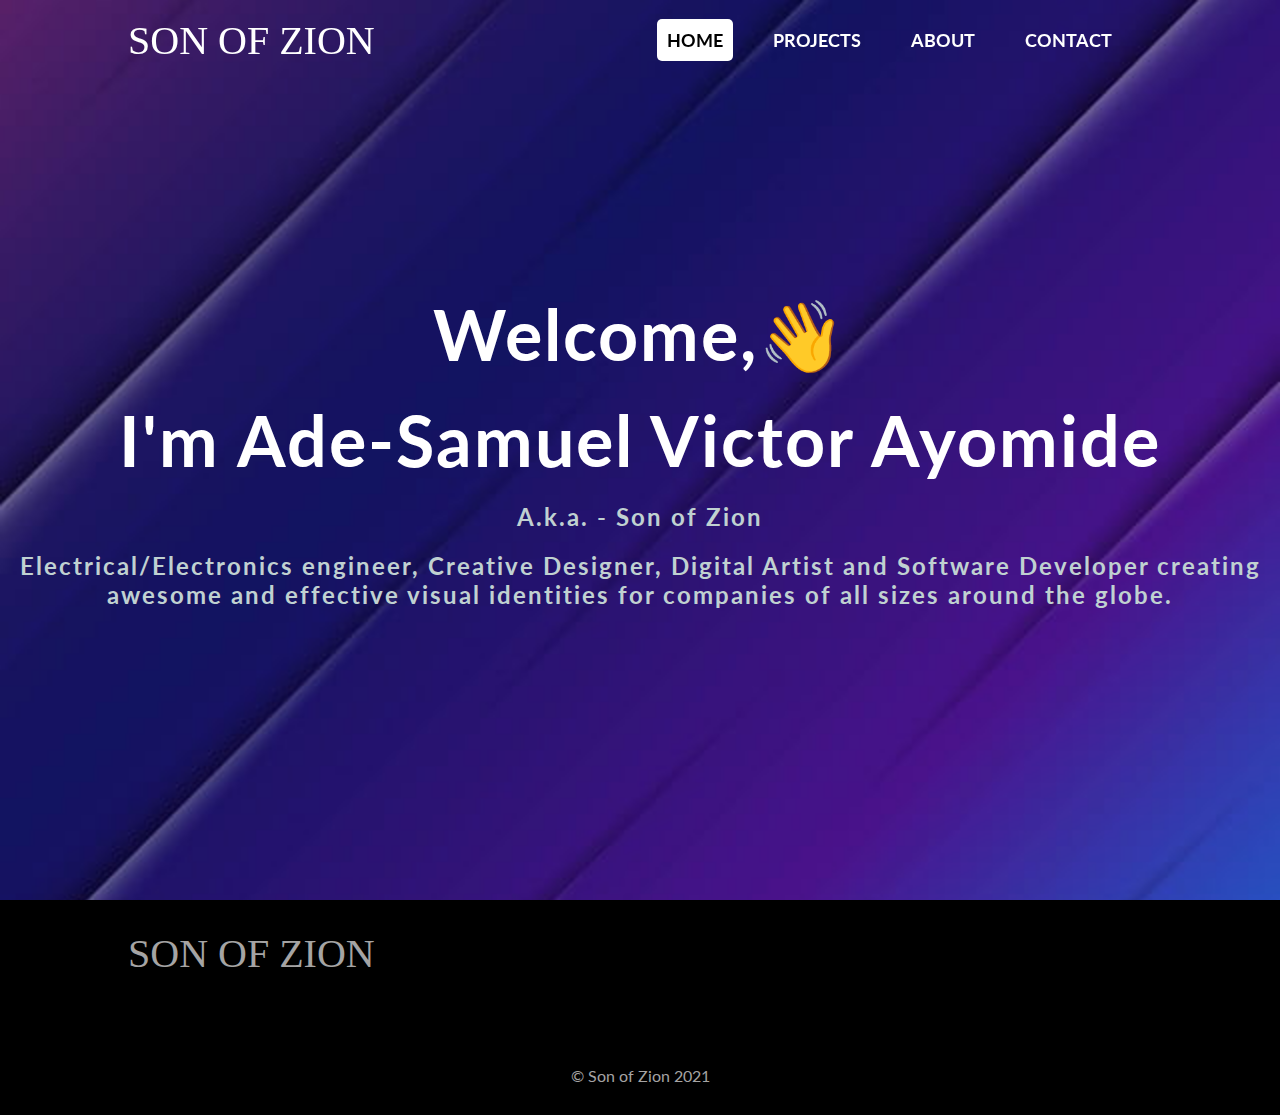
<file: index.html>
<!DOCTYPE html>
<html lang="en">
  <head>
    <meta charset="UTF-8" />
    <meta http-equiv="X-UA-Compatible" content="IE=edge" />
    <meta name="viewport" content="width=device-width, initial-scale=1.0" />
    <link
      rel="stylesheet"
      href="https://pro.fontawesome.com/releases/v5.10.0/css/all.css"
      integrity="sha384-AYmEC3Yw5cVb3ZcuHtOA93w35dYTsvhLPVnYs9eStHfGJvOvKxVfELGroGkvsg+p"
      crossorigin="anonymous"
    />
    <link rel="stylesheet" href="css/styles.css" />
    <title>Welcome || Victor Ade-Samuel</title>
  </head>
  <ul class="" id="mobile-nav">
    <li><a href="index.html">Home</a></li>
    <li><a href="projects.html">Projects</a></li>
    <li><a href="about.html">About</a></li>
    <li><a href="contact.html">Contact</a></li>
  </ul>
  <body class="home">
    <div class="container">
      <header>
        <p class="logo-name">SON OF ZION</p>
        <ul class="nav">
          <li class="active"><a href="#">Home</a></li>
          <li><a href="projects.html">Projects</a></li>
          <li><a href="about.html">About</a></li>
          <li><a href="contact.html">Contact</a></li>
        </ul>
        <div id="nav-btn"><i class="fas fa-bars"></i></div>
      </header>
      <ul class="" id="mobile-nav">
        <li>Home</li>
        <li>About</li>
        <li>Projects</li>
        <li>Contact</li>
      </ul>
      <main class="home-wrap">
        <div class="home-text">
          <p class="name-block">Welcome,👋</p>
          <p class="name-block">I'm Ade-Samuel Victor Ayomide</p>
          <p class="work work-one">A.k.a. - Son of Zion</p>
          <p class="work work-two">Electrical/Electronics engineer, Creative Designer, Digital Artist and Software Developer creating awesome and
            effective visual identities for companies of all sizes around the globe.</p>
        </div>
      </main>
     
      <footer>
        <div class="footer-wrap">
          <p class="logo-name">SON OF ZION</p>
          <div class="socials">
            <a href="https://github.com/victoradesamuel"><i class="fab fa-github"></i></a>
          <a href="https://facebook.com/princevictor.adesamuel"><i class="fab fa-facebook"></i></a>
          <a href="https://www.twitter.com/son_ofzion"><i class="fab fa-twitter"></i></a>
          <a href="https://www.instagram.com/victor_adesamuel"><i class="fab fa-instagram"></i></a>
          <a href="https://www.linkedin.com/in/sonofion"><i class="fab fa-linkedin"></i></a>
          </div>
        </div>

        <p class="copy">&copy; Son of Zion 2021</p>
      </footer>
    </div>
    

    <script src="js/index.js"></script>
  </body>
</html>
</file>
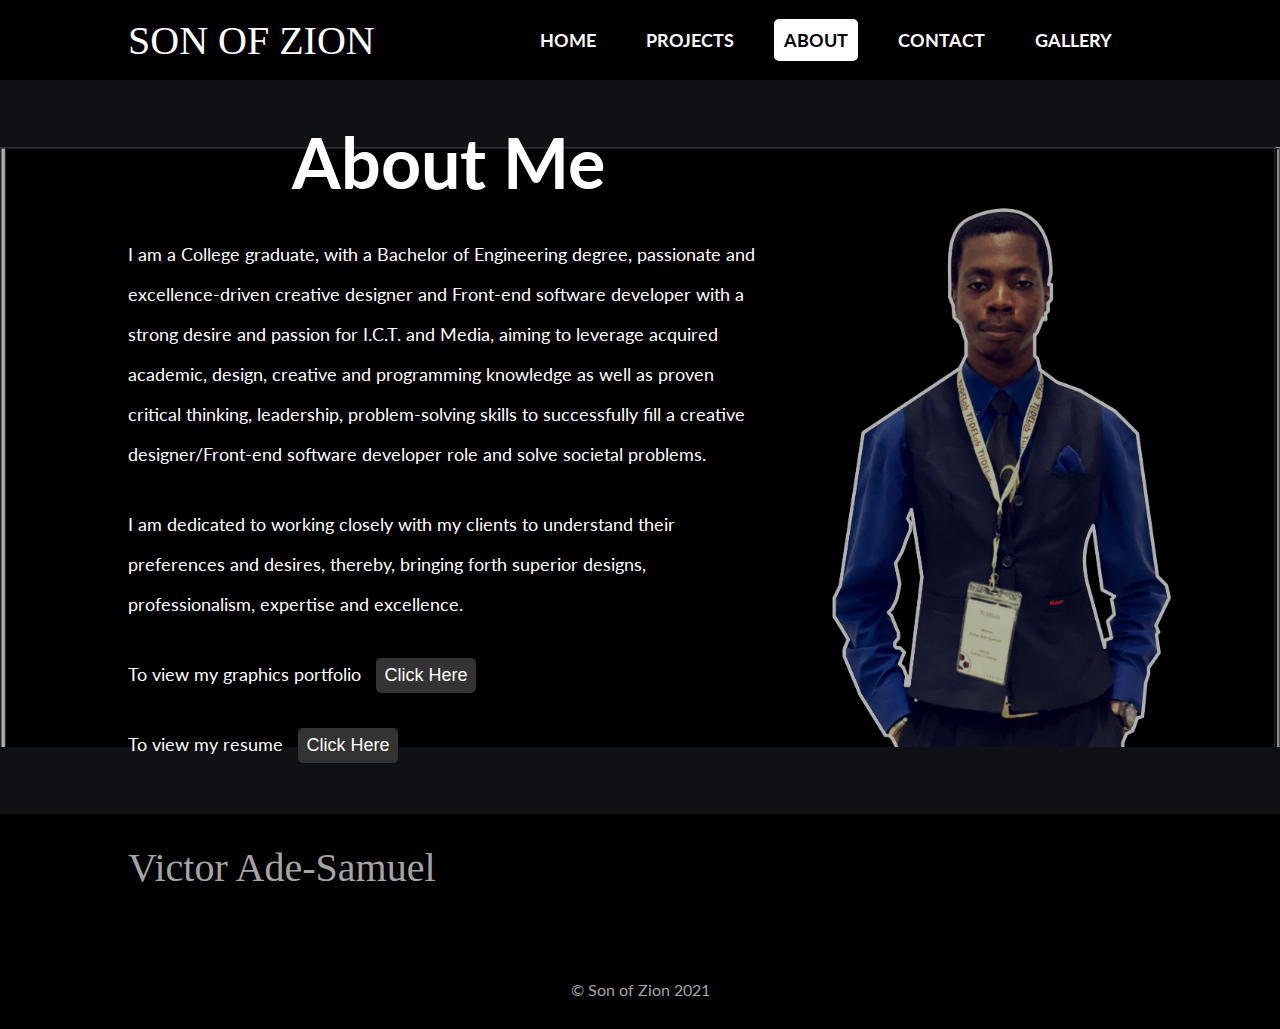
<file: about.html>
<!DOCTYPE html>
<html lang="en">
  <head>
    <meta charset="UTF-8" />
    <meta http-equiv="X-UA-Compatible" content="IE=edge" />
    <meta name="viewport" content="width=device-width, initial-scale=1.0" />
    <link
      rel="stylesheet"
      href="https://pro.fontawesome.com/releases/v5.10.0/css/all.css"
      integrity="sha384-AYmEC3Yw5cVb3ZcuHtOA93w35dYTsvhLPVnYs9eStHfGJvOvKxVfELGroGkvsg+p"
      crossorigin="anonymous"
    />
    <link rel="stylesheet" href="css/styles.css" />
    <title>About Me || Victor Ade-Samuel</title>
  </head>
  <body class="about">
    <header>
      <p class="logo-name">SON OF ZION</p>
      <ul>
        <li><a href="index.html">Home</a></li>
        <li><a href="projects.html">Projects</a></li>
        <li class="active"><a href="about.html">About</a></li>
        <li><a href="contact.html">Contact</a></li>
        <li><a href="gallery.html">Gallery</a></li>
      </ul>
      <div id="nav-btn"><i class="fas fa-bars"></i></div>
    </header>
    <ul class="" id="mobile-nav">
      <li><a href="index.html">Home</a></li>
      <li><a href="projects.html">Projects</a></li>
      <li><a href="about.html">About</a></li>
      <li><a href="contact.html">Contact</a></li>
      <li><a href="gallery.html">Gallery</a></li>
    </ul>
    <main class="about-wrap">
      <div class="about-text">
        <h1>About Me</h1>
            <p class="lead gsap-reveal">I am a College graduate, with a Bachelor of Engineering degree, passionate and excellence-driven creative designer and Front-end software developer
               with a strong desire and passion for I.C.T. and Media, aiming to leverage acquired academic, design, creative and programming knowledge as well as proven critical thinking, leadership, problem-solving 
               skills to successfully fill a creative designer/Front-end software developer role and solve societal problems.<p> I am dedicated to working closely with my clients to understand their preferences and desires, thereby, bringing forth superior designs, professionalism, expertise and excellence.</p>
        </p>
        <img src="img/my potrait.jpg" alt="" class="img-text">
        <p>To view my graphics portfolio <button  class="click-here"><a href="gallery.html">Click Here</a></button></p>
        
        <p>To view my resume <button class="click-here"><a href="img/Ade-Samuel Victor.pdf" target="_blank">Click Here</a></button> </p>
      </div>
      <img src="img/my potrait1.jpg" alt="" class="outer-img">
    </main>
    <footer>
      <div class="footer-wrap">
        <p class="logo-name">Victor Ade-Samuel</p>
        <div class="socials">
          <a href="https://github.com/victoradesamuel"><i class="fab fa-github"></i></a>
          <a href="https://facebook.com/princevictor.adesamuel"><i class="fab fa-facebook"></i></a>
          <a href="https://www.twitter.com/son_ofzion"><i class="fab fa-twitter"></i></a>
          <a href="https://www.instagram.com/victor_adesamuel"><i class="fab fa-instagram"></i></a>
          <a href="https://www.linkedin.com/in/sonofion"><i class="fab fa-linkedin"></i></a>
        </div>
      </div>

      <p class="copy">&copy; Son of Zion 2021</p>
    </footer>

    <script src="js/index.js"></script>
  </body>
</html>
</file>
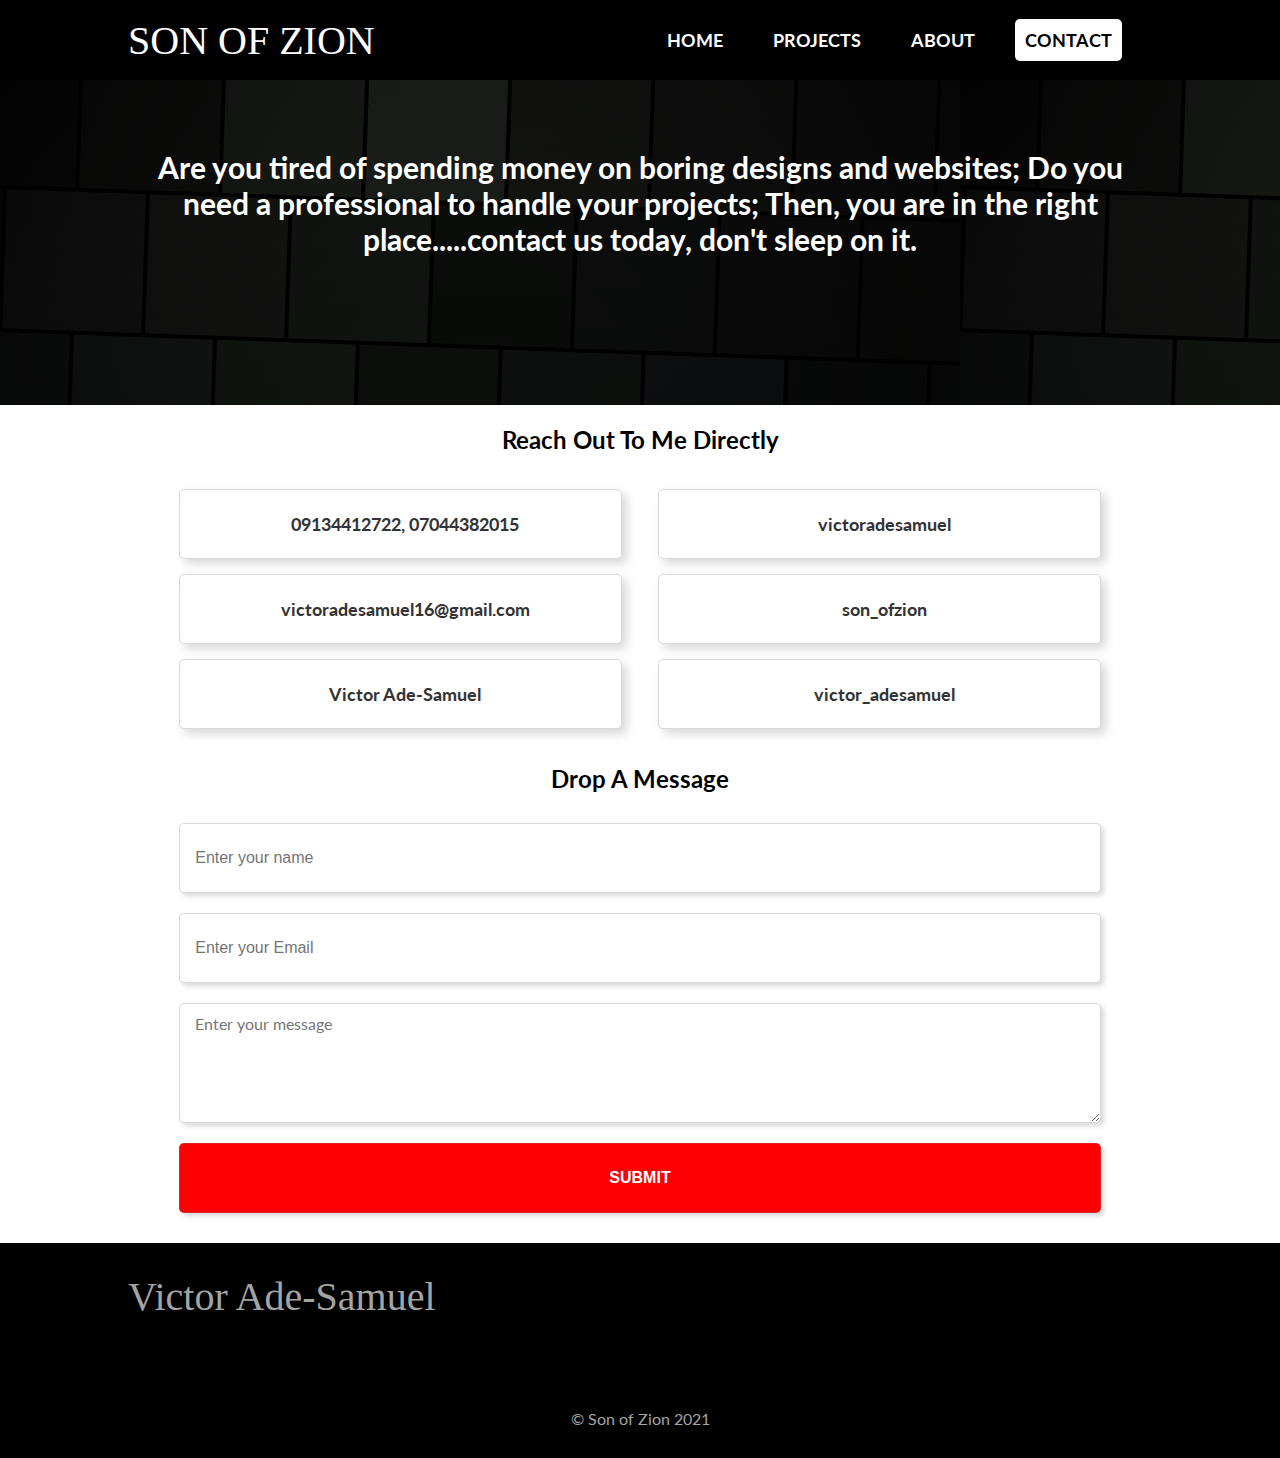
<file: contact.html>
<!DOCTYPE html>
<html lang="en">
  <head>
    <meta charset="UTF-8" />
    <meta http-equiv="X-UA-Compatible" content="IE=edge" />
    <meta name="viewport" content="width=device-width, initial-scale=1.0" />
    <link
      rel="stylesheet"
      href="https://pro.fontawesome.com/releases/v5.10.0/css/all.css"
      integrity="sha384-AYmEC3Yw5cVb3ZcuHtOA93w35dYTsvhLPVnYs9eStHfGJvOvKxVfELGroGkvsg+p"
      crossorigin="anonymous"
    />
    <link rel="stylesheet" href="css/styles.css" />
    <title>Contact Me || Victor Ade-Samuel</title>
  </head>
  <body class="contact">
    <div class="container">
      <header>
        <p class="logo-name">SON OF ZION</p>
        <ul>
          <li><a href="index.html">Home</a></li>
          <li><a href="projects.html">Projects</a></li>
          <li><a href="about.html">About</a></li>
          <li class="active"><a href="contact.html">Contact</a></li>
        </ul>
        <div id="nav-btn"><i class="fas fa-bars"></i></div>
      </header>
      <ul class="" id="mobile-nav">
        <li><a href="index.html">Home</a></li>
        <li><a href="projects.html">Projects</a></li>
        <li><a href="about.html">About</a></li>
        <li><a href="contact.html">Contact</a></li>
      </ul>
      <main class="contact-wrap">
        <div class="contact-header">
          <p>Are you tired of spending money on boring designs and websites;
            Do you need a professional to handle your projects; Then, you are in the right place.....contact us today, don't sleep on it.</p>
        </div>
        <div class="contact-body">
          <div class="contact-details">
            <h3>Reach out to me directly</h3>
            <div class="contact-info-wrap">
              <div>
                <div class="contact-info phone-wrap">
                  <i class="fas fa-phone-alt phone"></i>
                  <p>09134412722, 07044382015</p>
                </div>
                <div class="contact-info mail-wrap">
                  <i class="fas fa-envelope mail"></i>
                  <p>victoradesamuel16@gmail.com</p>
                </div>
                <div class="contact-info linkedin-wrap">
                  <i class="fab fa-linkedin linkedin"></i>
                  <p>Victor Ade-Samuel</p>
                </div>
              </div>
              <div>
                <div class="contact-info github-wrap">
                  <i class="fab fa-github github"></i>
                  <p>victoradesamuel</p>
                </div>
                <div class="contact-info twitter-wrap">
                  <i class="fab fa-twitter twitter"></i>
                  <p>son_ofzion</p>
                </div>
                <div class="contact-info ig-wrap">
                  <i class="fab fa-instagram ig"></i>
                  <p>victor_adesamuel</p>
                </div>
              </div>
            </div>
          </div>
          <div class="contact-form">
            <form action="#">
              <h3>Drop a Message</h3>
              <input type="text" placeholder="Enter your name" />
              <input type="email" placeholder="Enter your Email" />
              <textarea
                type="text"
                placeholder="Enter your message"
              ></textarea>
              <input id="submit" type="submit" value="submit" />
            </form>
          </div>
        </div>
      </main>
      <footer>
        <div class="footer-wrap">
          <p class="logo-name">Victor Ade-Samuel</p>
          <div class="socials">
            <a href="https://github.com/victoradesamuel"><i class="fab fa-github"></i></a>
            <a href="https://facebook.com/princevictor.adesamuel"><i class="fab fa-facebook"></i></a>
            <a href="https://www.twitter.com/son_ofzion"><i class="fab fa-twitter"></i></a>
            <a href="https://www.instagram.com/victor_adesamuel"><i class="fab fa-instagram"></i></a>
            <a href="https://www.linkedin.com/in/sonofion"><i class="fab fa-linkedin"></i></a>
          </div>
        </div>

        <p class="copy">&copy; Son of Zion 2021</p>
      </footer>
    </div>

    <script src="js/index.js"></script>
  </body>
</html>
</file>
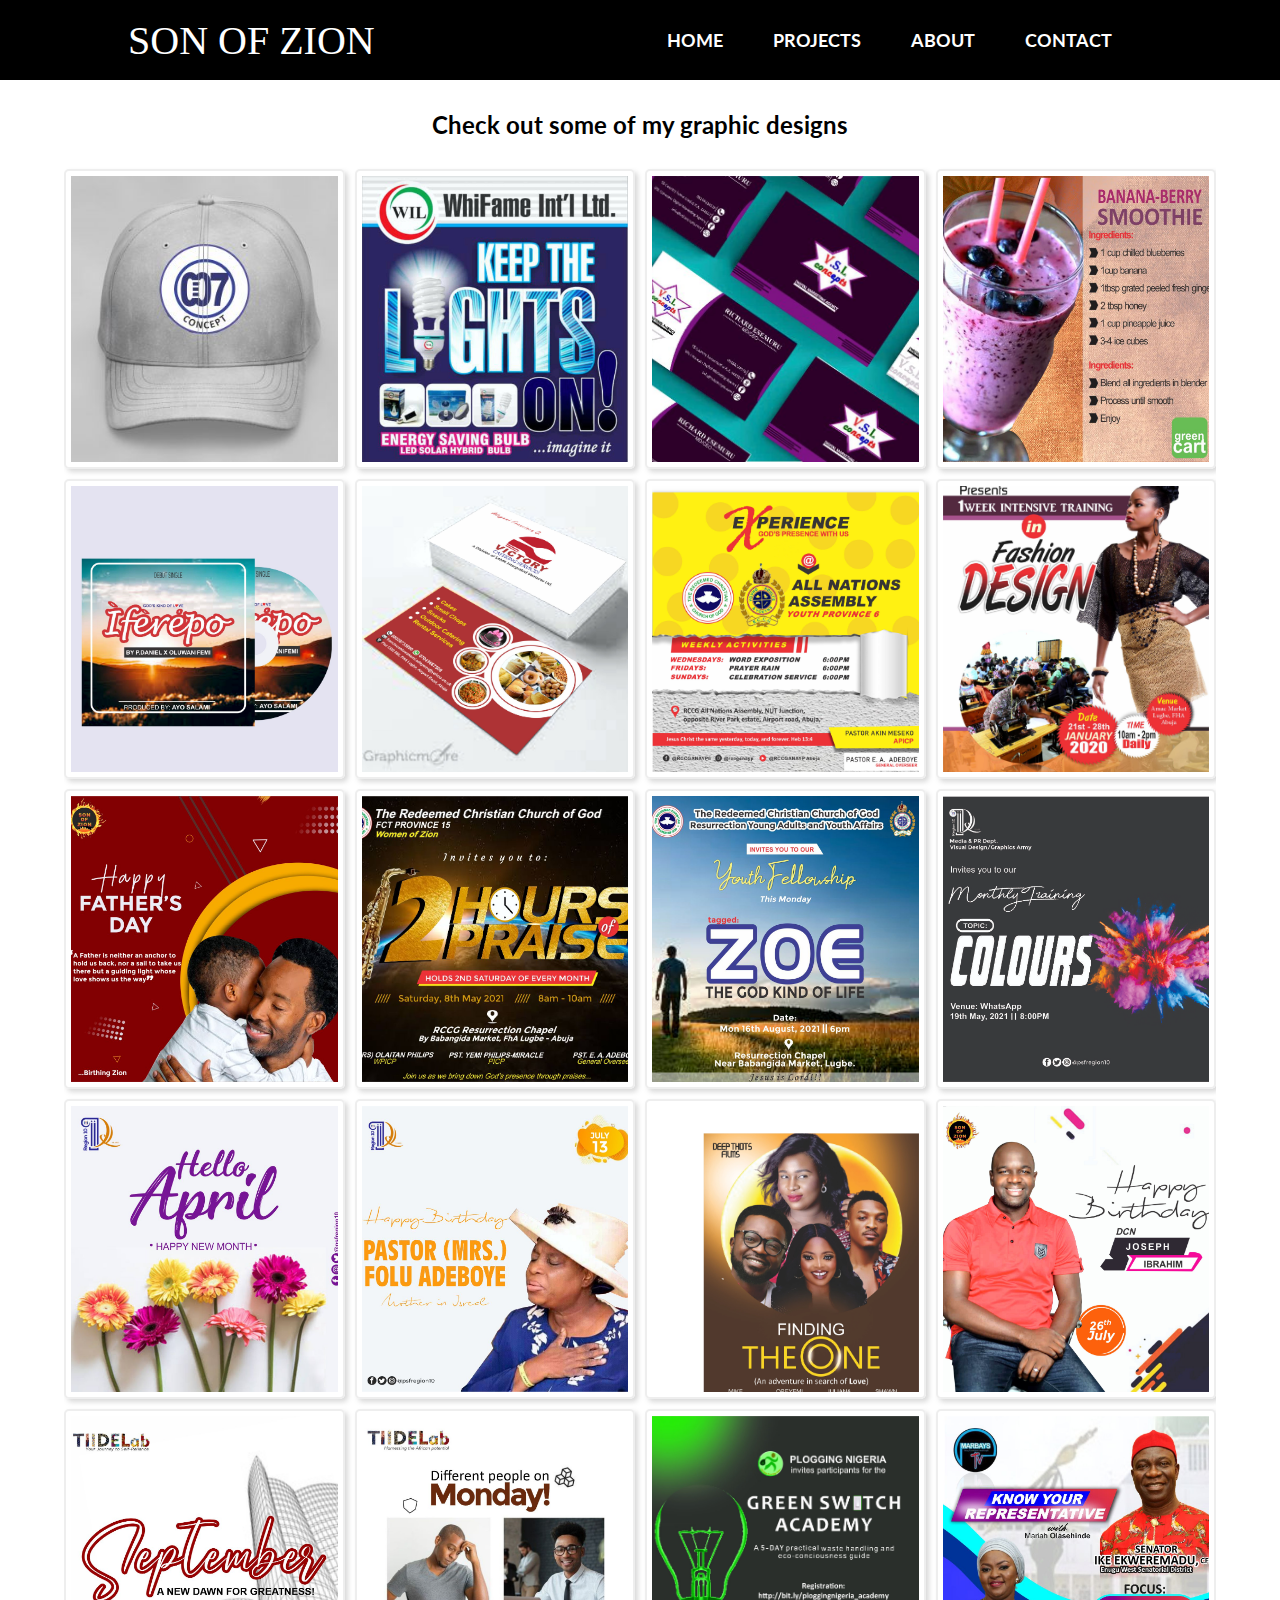
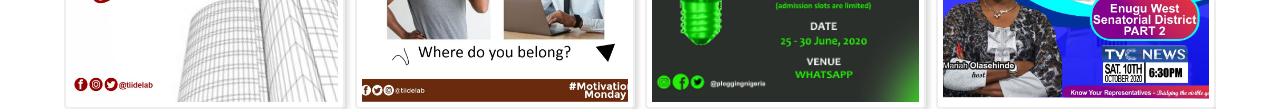
<file: gallery.html>
<!DOCTYPE html>
<html lang="en">
  <head>
    <meta charset="UTF-8" />
    <meta http-equiv="X-UA-Compatible" content="IE=edge" />
    <meta name="viewport" content="width=device-width, initial-scale=1.0" />
    <link
      rel="stylesheet"
      href="https://pro.fontawesome.com/releases/v5.10.0/css/all.css"
      integrity="sha384-AYmEC3Yw5cVb3ZcuHtOA93w35dYTsvhLPVnYs9eStHfGJvOvKxVfELGroGkvsg+p"
      crossorigin="anonymous"
    />
    <link rel="stylesheet" href="css/styles.css" />
    <title>Graphics Portfolio || Victor Ade-Samuel</title>
  </head>
  <body class="gallery-wrap">
    <header>
      <p class="logo-name">SON OF ZION</p>
      <ul>
        <li><a href="index.html">Home</a></li>
        <li><a href="projects.html">Projects</a></li>
        <li><a href="about.html">About</a></li>
        <li><a href="contact.html">Contact</a></li>
      </ul>
      <div id="nav-btn"><i class="fas fa-bars"></i></div>
    </header>
    <ul class="" id="mobile-nav">
      <li><a href="index.html">Home</a></li>
      <li><a href="projects.html">Projects</a></li>
      <li><a href="about.html">About</a></li>
      <li><a href="contact.html">Contact</a></li>
    </ul>
    <div class="gallery">
      <h2>Check out some of my graphic designs</h2>
      <div class="moments">
        <div class="img">
          <img src="img/portfolio/007 cap.jpg" alt="one" />
        </div>

        <div class="img">
          <img src="img/portfolio/ad e-flyer.jpg" alt="two" />
        </div>
        <div class="img">
          <img src="img/portfolio/Business card 1.jpg" alt="three" />
        </div>
        <div class="img">
          <img src="img/portfolio/Business e-flyer.jpg" alt="five" />
        </div>
        <div class="img">
          <img src="img/portfolio/CD Design.jpg" alt="six" />
        </div>
        <div class="img">
          <img src="img/portfolio/Business card 2.jpg" alt="five" />
        </div>
        <div class="img">
          <img src="img/portfolio/church e-flyer.jpg" alt="six" />
        </div>
        <div class="img">
          <img src="img/portfolio/training ad-flyer.jpg" alt="six" />
        </div>
        <div class="img">
          <img src="img/portfolio/SOZ Fathers day.jpg" alt="five" />
        </div>
        <div class="img">
          <img src="img/portfolio/resurrection women hour of praise may.jpg" alt="six" />
        </div>
        <div class="img">
          <img src="img/portfolio/Resurection YAYOF August.jpg" alt="one" />
        </div>
        <div class="img">
          <img src="img/portfolio/psf may training (2).jpg" alt="six" />
        </div>
        <div class="img">
          <img src="img/portfolio/psf april.jpg" alt="three" />
        </div>
        <div class="img">
          <img src="img/portfolio/M.G.O. 1.jpg" alt="five" />
        </div>
        <div class="img">
          <img src="img/portfolio/deep thots 3.jpg" alt="six" />
        </div>
        <div class="img">
          <img src="img/portfolio/DCN IBRAHIM 2.jpg" alt="six" />
        </div>
        <div class="img">
          <img src="img/portfolio/TIIDELAB september.jpg" alt="six" />
        </div>
        <div class="img">
          <img src="img/portfolio/TIIDELAB Motivation Monday.jpg" alt="six" />
        </div>
        <div class="img">
          <img src="img/portfolio/Corporate e-flyer.jpg" alt="five" />
        </div>
        <div class="img">
          <img src="img/portfolio/corporate e-flyer 1.jpg" alt="five" />
        </div>
      </div>
    </div>

    <script src="js/index.js"></script>
  </body>
</html>
</file>
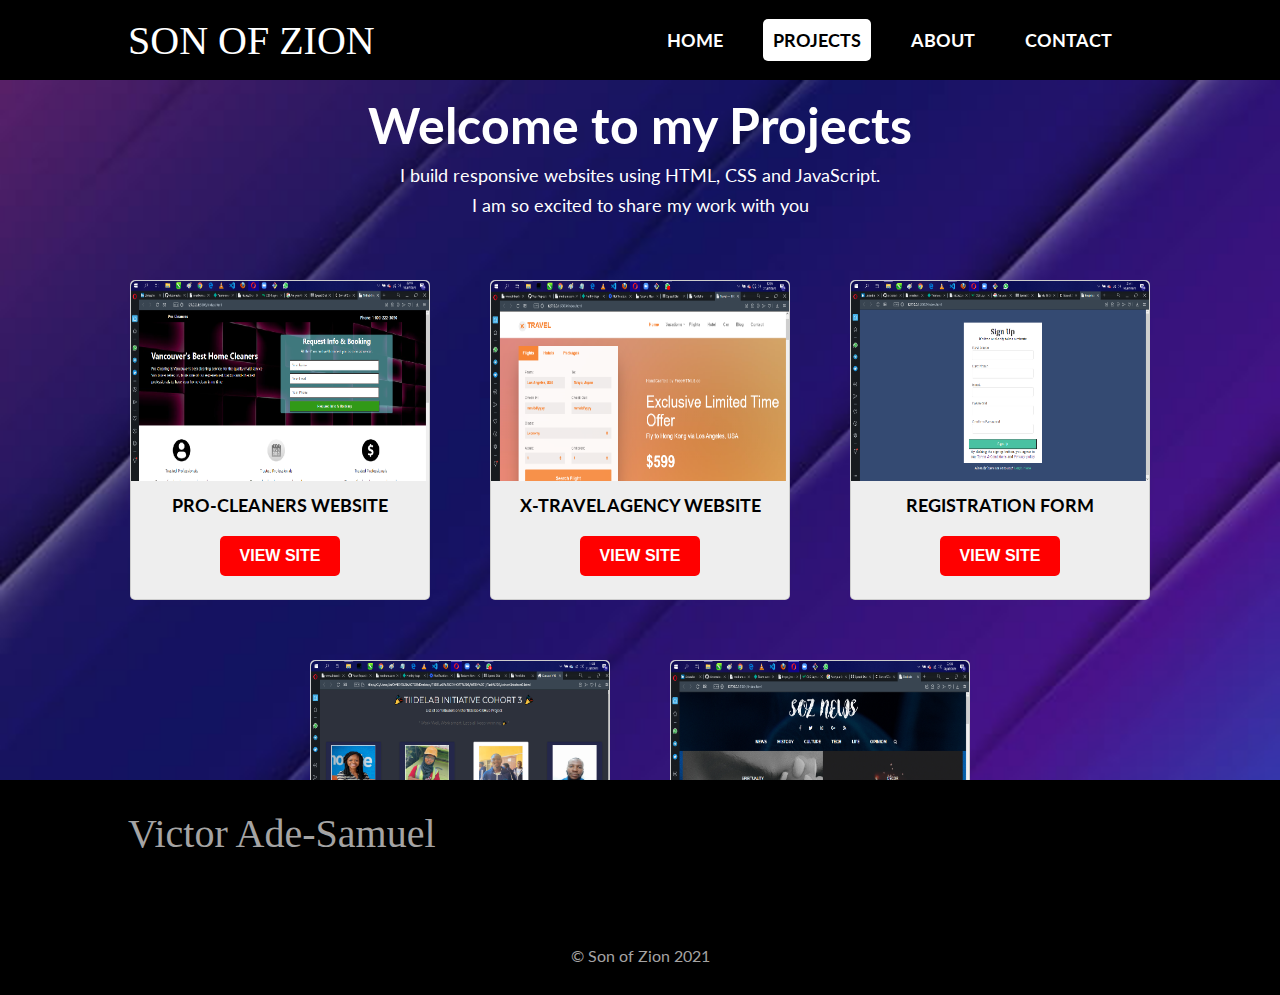
<file: projects.html>
<!DOCTYPE html>
<html lang="en">
  <head>
    <meta charset="UTF-8" />
    <meta http-equiv="X-UA-Compatible" content="IE=edge" />
    <meta name="viewport" content="width=device-width, initial-scale=1.0" />
    <link
      rel="stylesheet"
      href="https://pro.fontawesome.com/releases/v5.10.0/css/all.css"
      integrity="sha384-AYmEC3Yw5cVb3ZcuHtOA93w35dYTsvhLPVnYs9eStHfGJvOvKxVfELGroGkvsg+p"
      crossorigin="anonymous"
    />
    <link rel="stylesheet" href="css/styles.css" />
    <title>My Projects || Victor Ade-Samuel</title>
  </head>
  <body class="projects">
    <header>
      <p class="logo-name">SON OF ZION</p>
      <ul>
        <li><a href="index.html">Home</a></li>
        <li class="active"><a href="projects.html">Projects</a></li>
        <li><a href="about.html">About</a></li>
        <li><a href="contact.html">Contact</a></li>
      </ul>
      <div id="nav-btn"><i class="fas fa-bars"></i></div>
    </header>
    <ul class="" id="mobile-nav">
      <li><a href="index.html">Home</a></li>
      <li><a href="projects.html">Projects</a></li>
      <li><a href="about.html">About</a></li>
      <li><a href="contact.html">Contact</a></li>
    </ul>
    <main class="projects-wrap">
      <div class="projects-intro">
        <h1>Welcome to my Projects</h1>
        <p>I build responsive websites using HTML, CSS and JavaScript.</p>
        <p>I am so excited to share my work with you</p>
      </div>
      <div class="project-item-wrap">
        <div class="projects-item">
          <img src="img/portfolio/pro cleaners.png" alt="">
          <div class="project-item-details">
            <p class="project-name">Pro-Cleaners Website</p>
            <button class="project-btn"><a href="https://github.com/victoradesamuel/Pro-Cleaners.git" target="_blank">View Site</a></button>
          </div>
        </div>
        <div class="projects-item">
          <img src="img/portfolio/Travel webpage.png" alt="">
          <div class="project-item-details">
            <div class="project-name">X-travel Agency Website</div>
            <button class="project-btn"><a href="https://github.com/victoradesamuel/X-Travel.git" target="_blank">View Site</a></button>
          </div>
        </div>
        <div class="projects-item">
          <img src="img/portfolio/registration form.png" alt="">
          <div class="project-item-details">
            <div class="project-name">Registration Form</div>
            <button class="project-btn"><a href="https://github.com/victoradesamuel/Registration-form.git" target="_blank">View Site</a></button>
          </div>
        </div>
        <div class="projects-item">
          <img src="img/portfolio/tiidelab github.png" alt="">
          <div class="project-item-details">
            <div class="project-name">Tiidelab Cohort 3 Contributor's Page</div>
            <button class="project-btn"><a href="https://github.com/victoradesamuel/cohort3.git" target="_blank">View Site</a></button>
          </div>
        </div>
        <div class="projects-item">
          <img src="img/portfolio/SOZ NEWS.png" alt="">
          <div class="project-item-details">
            <div class="project-name">SOZ News</div>
            <button class="project-btn"><a href="https://github.com/victoradesamuel/SOZ-NEWS.git" target="_blank">View Site</a></button>
          </div>
        </div>
      </div>
    </main>
    <footer>
      <div class="footer-wrap">
        <p class="logo-name">Victor Ade-Samuel</p>
        <div class="socials">
          <a href="https://github.com/victoradesamuel"><i class="fab fa-github"></i></a>
          <a href="https://facebook.com/princevictor.adesamuel"><i class="fab fa-facebook"></i></a>
          <a href="https://www.twitter.com/son_ofzion"><i class="fab fa-twitter"></i></a>
          <a href="https://www.instagram.com/victor_adesamuel"><i class="fab fa-instagram"></i></a>
          <a href="https://www.linkedin.com/in/sonofion"><i class="fab fa-linkedin"></i></a>
        </div>
      </div>

      <p class="copy">&copy; Son of Zion 2021</p>
    </footer>

    <script src="js/index.js"></script>
  </body>
</html>
</file>
<file: css/styles.css>
/* GENERAL STYLES */
@import url("https://fonts.googleapis.com/css2?family=Lato:wght@400;700&family=Pacifico&family=Rubik:wght@400;700&display=swap");

* {
  box-sizing: border-box;
  margin: 0;
  padding: 0;
}
body {
  font-family: "Lato";
  scroll-behavior: smooth;
}
button:hover {
  transform: scale(0.9);
}
.container {
  width: 100%;
  max-width: 1400px;
  margin: 0 auto;
  position: relative;
}
.lock-scroll {
  overflow: hidden;
}
a {
  text-decoration: none;
  color: inherit;
}
h1 {
  font-size: 70px;
  margin-bottom: 20px;
}
h3 {
  font-size: 35px;
  margin: 20px 0;
}
/* Header styles */
header {
  height: 80px;
  display: flex;
  justify-content: space-between;
  align-items: center;
  padding: 0 10%;
  background-color: rgba(0, 0, 0);
  color: white;
  width: 100%;
  position: fixed;
  top: 0;
  left: 0;
  z-index: 100;
}
.logo-name {
  font-family:cursive;
  font-size: 30px;
}
header ul {
  list-style: none;
  color: white;
  display: none;
  justify-content: center;
  align-items: center;
}
header ul li {
  font-size: 18px;
  font-weight: bold;
  margin-right: 30px;
  padding: 10px;
  text-transform: uppercase;
}
header ul li:hover,
header ul li:focus {
  background-color: white;
  border-radius: 5px;
  color: black;
  font-weight: bold;
  cursor: pointer;
}
header ul li.active {
  background-color: white;
  border-radius: 5px;
  color: black;
}
header ul li.active:hover {
  background-color: white;
  cursor: unset;
  border-radius: 5px;
}
header ul li.active:hover a {
  border-radius: 5px;
  pointer-events: none;
}
#nav-btn {
  font-size: 20px;
  color: white;
}
#mobile-nav.open {
  display: block;
}
#mobile-nav {
  width: 100%;
  /* margin-top: 80px; */
  background-color: #000;
  color: white;
  position: fixed;
  top: 80px;
  left: 0;
  z-index: 11;
  display: none;
}
#mobile-nav li {
  padding: 20px 10%;
  margin: 0;
  font-weight: bold;
  text-transform: uppercase;
  border-top: 1px solid #eee;
}
#mobile-nav li a {
  padding: 20px 100% 20px 0;
}
/* END */
/* ANIMATION FOR NAV BAR ON HOME PAGE */
.nav li:nth-child(2) {
  animation: jump 1s 5 ease;
  animation-delay: 10s;
}
.nav li:nth-child(3) {
  animation: jump 1s 5 ease;
  animation-delay: 10.5s;
}
.nav li:nth-child(4) {
  animation: jump 1s 5 ease;
  animation-delay: 11s;
}
@keyframes jump {
  50% {
    padding-bottom: 30px;
  }
  100% {
    padding-bottom: 10px;
  }
}
/*  ANIMATION FOR HAMBURGER FOR INDEX PAGE ONLY */
.home #nav-btn {
  animation: rotate 2s 3 ease-out;
  animation-delay: 10s;
}
@keyframes rotate {
  50% {
    transform: rotate(90deg);
  }
  100% {
    transform: rotate(0deg);
  }
}
/* HOME PAGE STYLES */

body.home {
  background:url('../img/pngtree-landing-page-background-png-image_703191.jpg') no-repeat
  center center/cover;
  height: 700px;
  animation: home 10s 6 ease-out;
}
main.home-wrap {
  height: 100vh;
  color: white;
  display: flex;
  align-content: center;
  justify-content: center;
  /* position: relative; */
}
.home-text {
  display: flex;
  flex-direction: column;
  align-content: center;
  justify-content: center;
  z-index: 10;
  animation: home-text 2s forwards ease-out;
}
.home-text p {
  text-align: center;
  font-size: 24px;
  color: rgb(192, 209, 209);
  letter-spacing: 2px;
  margin: 10px 0;
  font-weight: bold;
}
p.name-block {
  font-size: 40px;
  margin: 10px 0;
  color: white;
}
@keyframes home {
  25% {
    background-color: rgb(0, 11, 66);
  }
  50% {
    background-color: rgb(61, 0, 43);
  }
  75% {
    background-color: rgb(77, 0, 0);
  }
  100% {
    background-color: black;
  }
}
@keyframes home-text {
  0% {
    transform: scale(0.5);
    opacity: 0.3;
  }
  100% {
    transform: scale(1);
    opacity: 1;
  }
}
/* SPECKS */
.speck {
  position: absolute;
  width: 5px;
  height: 5px;
  border-radius: 50%;
  background-color: #eee;
  top: 70px;
  opacity: 0.7;
  animation: speck 10s infinite ease-in;
}
.speck:nth-child(2) {
  left: 10%;
  animation-delay: 2.5s;
}
.speck:nth-child(3) {
  left: 20%;
  animation-delay: 5s;
}
.speck:nth-child(4) {
  left: 30%;
  animation-delay: 1.5s;
}
.speck:nth-child(5) {
  left: 40%;
  animation-delay: 8s;
}
.speck:nth-child(6) {
  left: 50%;
  animation-delay: 1s;
}
.speck:nth-child(7) {
  left: 60%;
  animation-delay: 9s;
}
.speck:nth-child(8) {
  left: 70%;
  animation-delay: 2s;
}
.speck:nth-child(9) {
  left: 80%;
  animation-delay: 4s;
}
.speck:nth-child(10) {
  left: 90%;
  animation-delay: 7s;
}
.speck:nth-child(11) {
  right: 0;
  animation-delay: 1s;
}
@keyframes speck {
  0% {
    background-color: red;
  }
  25% {
    background-color: orange;
  }
  50% {
    background-color: yellow;
  }
  75% {
    background-color: yellowgreen;
  }
  100% {
    top: 100%;
    background-color: green;
  }
}
/* END */
/* PROJECT PAGE STYLES */
.projects-wrap {
  margin-top: 80px;
  overflow: auto;
  background:url('../img/pngtree-landing-page-background-png-image_703191.jpg') no-repeat
  center center/cover;
  height: 700px;
  animation: home 10s infinite ease-out;
}
.projects-intro {
  color: white;
  margin: 30px auto;
  font-size: 18px;
  width: 90%;
  text-align: center;
  line-height: 30px;
}
.projects-intro h1 {
  font-size: 30px;
}
.projects-item {
  height: 320px;
  width: 85%;
  max-width: 400px;
  margin: 10px auto 30px;
  border-radius: 5px;
  border: 1px solid rgba(128, 128, 128, 0.3);
  /* box-shadow: 5px 5px 10px rgba(128, 128, 128, 0.3); */
  background-color: #eee;
}
.projects-item img {
  width: 100%;
  height: 200px;
  border-radius: 5px 5px 0 0;
}
.project-item-details {
  text-align: center;
  color: white;
}
.project-name {
  text-transform: uppercase;
  font-weight: bold;
  color: rgb(0, 0, 0);
  margin: 10px 0;
  font-size: 18px;
}
.project-btn {
  background-color: red;
  color: white;
  text-transform: uppercase;
  font-size: 16px;
  font-weight: bold;
  width: 120px;
  height: 40px;
  margin: 10px 0;
  border: 0;
  border-radius: 5px;
}

/* END */
/* ABOUT PAGE STYLES */

.about-wrap {
  background-color: #eee;
  margin-top: 80px;
  overflow: auto;
}
.about-text {
  width: 90%;
  margin: 0 auto;
  max-width: 500px;
}
.about-text h1 {
  font-size: 50px;
  text-align: center;
  margin: 20px 0;
}
.about-text p {
  font-size: 18px;
  margin: 30px 0;
  line-height: 30px;
}
.click-here {
  background-color: #333;
  width: 100px;
  height: 35px;
  text-align: center;
  border: 0;
  margin-left: 10px;
  font-size: inherit;
  border-radius: 5px;
  color: white;
  cursor: pointer;
  display: inline-block;
}
.img-text {
  width: 100%;
  height: 100%;
  max-height: 300px;
  object-fit: cover;
  object-position: top;
}
.outer-img {
  display: none;
}
/* END */
/* CONTACT PAGE STYLES */

.contact-wrap {
  margin-top: 80px;
  /* background-color: #eee; */
}
.contact-body h3 {
  font-size: 24px;
  font-weight: bold;
  margin: 20px 0;
  text-align: center;
  text-transform: capitalize;
}
.contact-main {
  width: 95%;
  margin: 0 auto;
}
.contact-header {
  height: 20vh;
  font-weight: bold;
  font-size: 20px;
  color: #fff;
  background-color: tomato;
  background: linear-gradient(rgba(0, 0, 0, 0.6), rgba(0, 0, 0, 0.7)),
    url(../img/bg.png);
  display: flex;
  align-items: center;
  justify-content: center;
}
.contact-header p {
  width: 80%;
  margin: 0 auto;
  text-align: center;
}
.contact-body {
  width: 90%;
  margin: 0 auto;
  display: flex;
  flex-direction: column;
  padding: 0 0 20px;
  max-width: 450px;
  margin: 0 auto;
}
.contact-info {
  height: 50px;
  width: 100%;
  margin: 15px 0;
  color: #333;
  font-size: 18px;
  font-weight: bold;
  border: 1px solid rgba(128, 128, 128, 0.3);
  border-radius: 5px;
  box-shadow: 5px 5px 10px rgba(128, 128, 128, 0.3);
  display: flex;
  align-items: center;
  justify-content: center;
}
.contact-info i {
  font-size: 20px;
  margin-right: 10px;
}
.contact-form form {
  width: 100%;
  display: flex;
  flex-direction: column;
}
.contact-form input,
.contact-form textarea {
  outline: none;
  border: none;
  border-radius: 5px;
  font-size: 16px;
  margin: 10px 0;
  padding: 0 15px;
  border: 1px solid rgba(128, 128, 128, 0.3);
  box-shadow: 3px 3px 5px rgba(128, 128, 128, 0.3);
}
.contact-form input {
  height: 50px;
}
.contact-form textarea {
  height: 100px;
  padding-top: 10px;
  font-family: inherit;
}
#submit {
  background-color: red;
  color: white;
  text-transform: uppercase;
  font-weight: bold;
  cursor: pointer;
}
/* COLORS FOR ICONS */
.phone {
  color: green;
}
.phone-wrap:hover {
  background-color: green;
  color: white;
}
.phone-wrap:hover .phone {
  color: white;
}
.mail {
  color: red;
}
.mail-wrap:hover {
  background-color: red;
  color: white;
}
.mail-wrap:hover .mail {
  color: white;
}
.linkedin {
  color: rgb(21, 60, 235);
}
.linkedin-wrap:hover {
  background-color: rgb(21, 60, 235);
  color: white;
}
.linkedin-wrap:hover .linkedin {
  color: white;
  font-weight: normal;
}
.github-wrap:hover {
  background-color: #333;
  color: white;
}
.github-wrap:hover .github {
  color: white;
  font-weight: normal;
}
.twitter {
  color: rgb(20, 130, 219);
}
.twitter-wrap:hover {
  background-color: rgb(20, 130, 219);
  color: white;
}
.twitter-wrap:hover .twitter {
  color: white;
  font-weight: normal;
}
.ig {
  color: rgb(201, 18, 201);
}
.ig-wrap:hover {
  background-color: rgb(201, 18, 201);
  color: white;
}
.ig-wrap:hover .ig {
  color: white;
  font-weight: normal;
}
/* END */

/* GALLERY */
.gallery-wrap header {
  background-color: black;
}
.gallery {
  margin-top: 80px;
  overflow: auto;
  width: 85%;
  margin: 80px auto 0;
}
.gallery h2 {
  margin: 30px 0;
  text-align: center;
}
.moments {
  display: grid;
  margin: 0 auto;
  gap: 10px;
  grid-template-columns: repeat(1, 1fr);
  grid-auto-rows: minmax(200px, 280px);
}
.moments * {
  grid-row: auto;
  grid-column: auto;
}
.gallery img {
  border: 2px solid #eee;
  border-radius: 5px;
  padding: 5px;
  /* margin-bottom: 20px; */
  display: block;
  width: 100%;
  height: 100%;
  object-fit: cover;
  box-shadow: 3px 3px 5px rgba(128, 128, 128, 0.3);
}
/* END */

/* FOOTER */

footer {
  background-color: black;
  color: #a5a4a4;
  padding: 30px 10%;
}
footer .socials {
  margin: 20px 0;
}
footer .socials i {
  font-size: 24px;
  margin-right: 10px;
}
footer .copy {
  margin: 40px 0 0;
  text-align: center;
}
/* END */

/*  MEDIA QUERIES */
@media (min-width: 760px) {
  /* HOME PAGE */
  home-text p {
    font-size: 40px;
  }
  p.name-block {
    font-size: 70px;
  }
  /* PROJECTS PAGE */
  .projects-intro h1 {
    font-size: 50px;
  }
  .project-item-wrap {
    display: flex;
    flex-wrap: wrap;
    align-items: center;
    justify-content: center;
  }
  .projects-item {
    width: 40%;
    max-width: 400px;
    margin: 30px;
  }
  /* ABOUT PAGE */
  .about header {
    background-color: black;
  }
  .about-wrap {
    position: relative;
    height: 100%;
    min-height: calc(100vh - 220px);
    display: flex;
    align-items: center;
    color: white;
    background-color: #18191e;
  }
  .about-text {
    margin: 20px 0;
    width: 60%;
    max-width: unset;
    padding-left: 10%;
    z-index: 5;
  }
  .about-text h1 {
    font-size: 70px;
  }
  .about-text p {
    font-size: 18px;
    line-height: 40px;
  }
  .img-text {
    display: none;
  }
  .outer-img {
    display: block;
    width: 100%;
    height: 100%;
    max-height: 600px;
    position: absolute;
    top: 50%;
    left: 0;
    transform: translate(0%, -50%);
    z-index: 2;
    object-fit: cover;
    object-position: top right;
  }
  .about-wrap:after{
    content: '';
    width: 100%;
    height: 100%;
    background-color: rgba(0, 0, 0, 0.3);
    position: absolute;
    z-index: 3;
  }

  /* CONTACT PAGE */
  .contact-header {
    height: 25vh;
    font-size: 30px;
  }
  .contact-body {
    max-width: unset;
    width: 90%;
    margin: 0 auto;
  }
  .contact-info-wrap {
    display: flex;
    align-items: center;
    justify-content: space-between;
  }
  .contact-info {
    height: 70px;
  }
  .contact-info-wrap > div {
    width: 48%;
  }
  .contact-form input {
    height: 70px;
  }
  .contact-form textarea {
    height: 120px;
  }
  /* GALLERY */
  .gallery {
    width: 90%;
  }
  .moments {
    grid-template-columns: repeat(3, 1fr);
    grid-auto-rows: minmax(150px, 250px);
  }
  .wide {
    grid-column: auto/span 2;
  }
  .tall {
    grid-row: auto/span 2;
  }
  .fill {
    grid-row: 3;
    grid-column: 3;
  }
}

@media (min-width: 1150px) {
  /* HOME PAGE */
  header {
    background-color: transparent;
  }
  #nav-btn,
  #mobile-nav {
    display: none;
  }
  header ul {
    display: flex;
  }
  .logo-name {
    font-size: 40px;
  }
  .speck {
    top: -10px;
  }
  /* PROJECTS PAGE */
  .projects header {
    background-color: black;
    animation: home 10s infinite ease-out;
  }
  .project-item-wrap {
    max-width: unset;
    margin: 0 auto;
    margin: 20px;
  }
  .projects-item {
    width: 30%;
    max-width: 300px;
  }
  /* CONTACT PAGE */
  .contact header {
    background-color: black;
  }
  .contact-wrap {
    margin: 0;
  }
  .contact-header {
    height: 45vh;
  }
  .contact-details,
  .contact-form {
    width: 80%;
    margin: 0 auto;
  }
  /* GALLERY */
  .moments {
    grid-template-columns: repeat(4, 1fr);
    grid-auto-rows: minmax(200px, 300px);
  }
}
</file>
